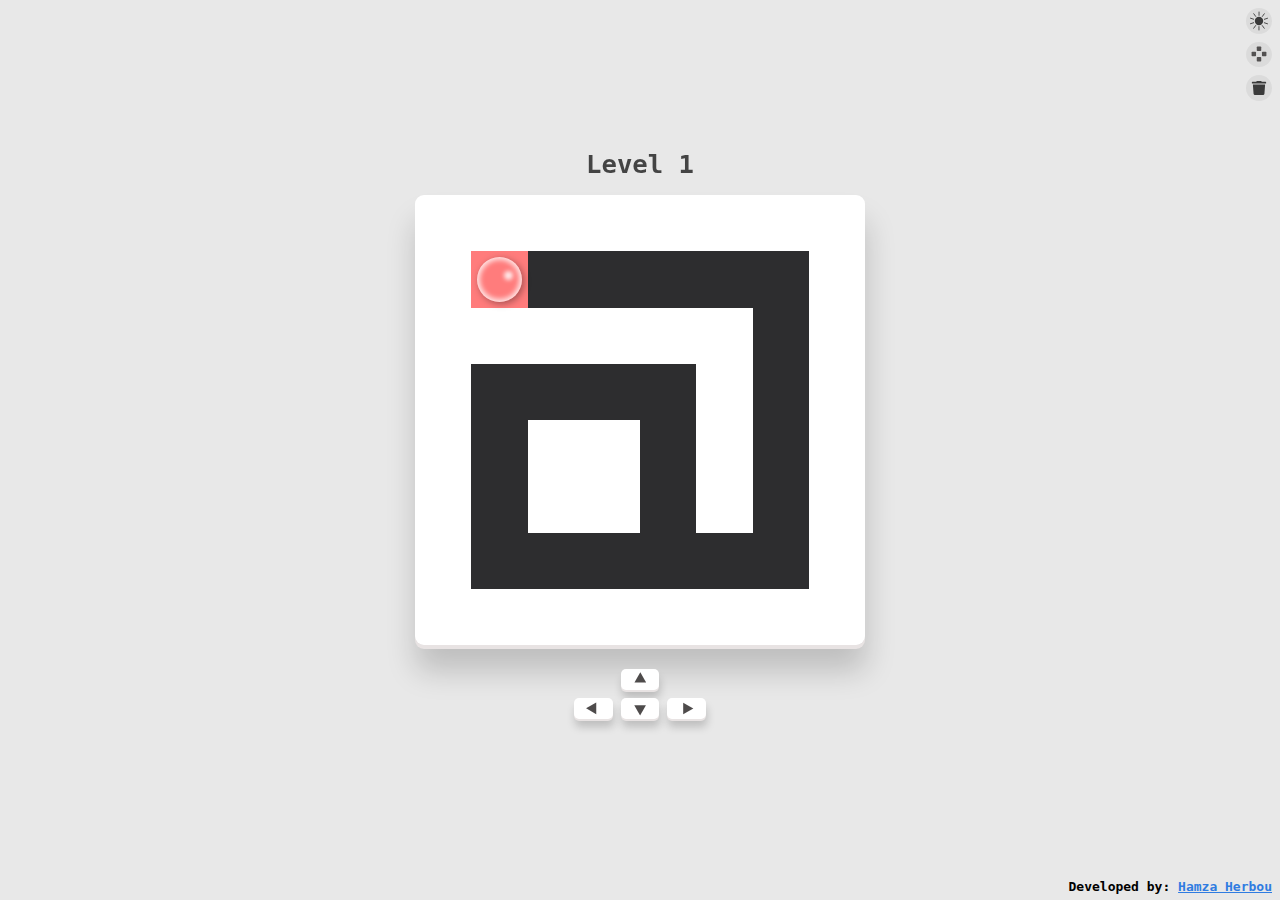
<file: index.html>
<!DOCTYPE html>
<html>

	<head>
		<title>Roller Splat Game (HTML5 Canvas)</title>

		<meta name="viewport" content="width=device-width,initial-scale=1,shrink-to-fit=no">

		<link rel="stylesheet" href="./css/style.css">

		<script src="./js/levels-data.js"></script>
		<script src="./js/Vector2.js"></script>
		<script src="./js/Ball.js"></script>
		<script src="./js/Tile.js"></script>
		<script src="./js/WallTile.js"></script>
		<script src="./js/RoadTile.js"></script>
		<script src="./js/Level.js"></script>
		<script src="./js/Game.js"></script>
		<script src="./js/main.js" defer></script>
	</head>



	<body>

		<div class="container">
			<div class="level-info">
				Level <span class="level-number">0</span>
			</div>

			<div class="top-icons">
				<input class="icon dark-theme-toggle" type="checkbox">
				<input class="icon ui-keys-toggle" type="checkbox" checked>
				<button class="icon reset-btn"></button>
			</div>

			<div class="level">
				<div class="ball">
					<div class="circle"></div>
				</div>
				<!-- <div class="tile wall-tile"></div> -->
				<!-- <div class="tile road-tile"></div> -->
				<!-- <div class="tile road-tile painted"></div> -->
			</div>
			
			<div class="keys">
				<div class="row row-top">
					<button class="btn btn-up" id="ArrowUp"></button>
				</div>
				<div class="row row-bottom">
					<button class="btn btn-left" id="ArrowLeft"></button>
					<button class="btn btn-down" id="ArrowDown"></button>
					<button class="btn btn-right" id="ArrowRight"></button>
				</div>
			</div>

			<div class="credits">
				<b>Developed by: <a target="_blank" href="https://github.com/herbou/RollerSplatGame_HTML">Hamza Herbou</a></b>
			</div>

			<div class="fade"></div>
		</div>

	</body>



</html>
</file>
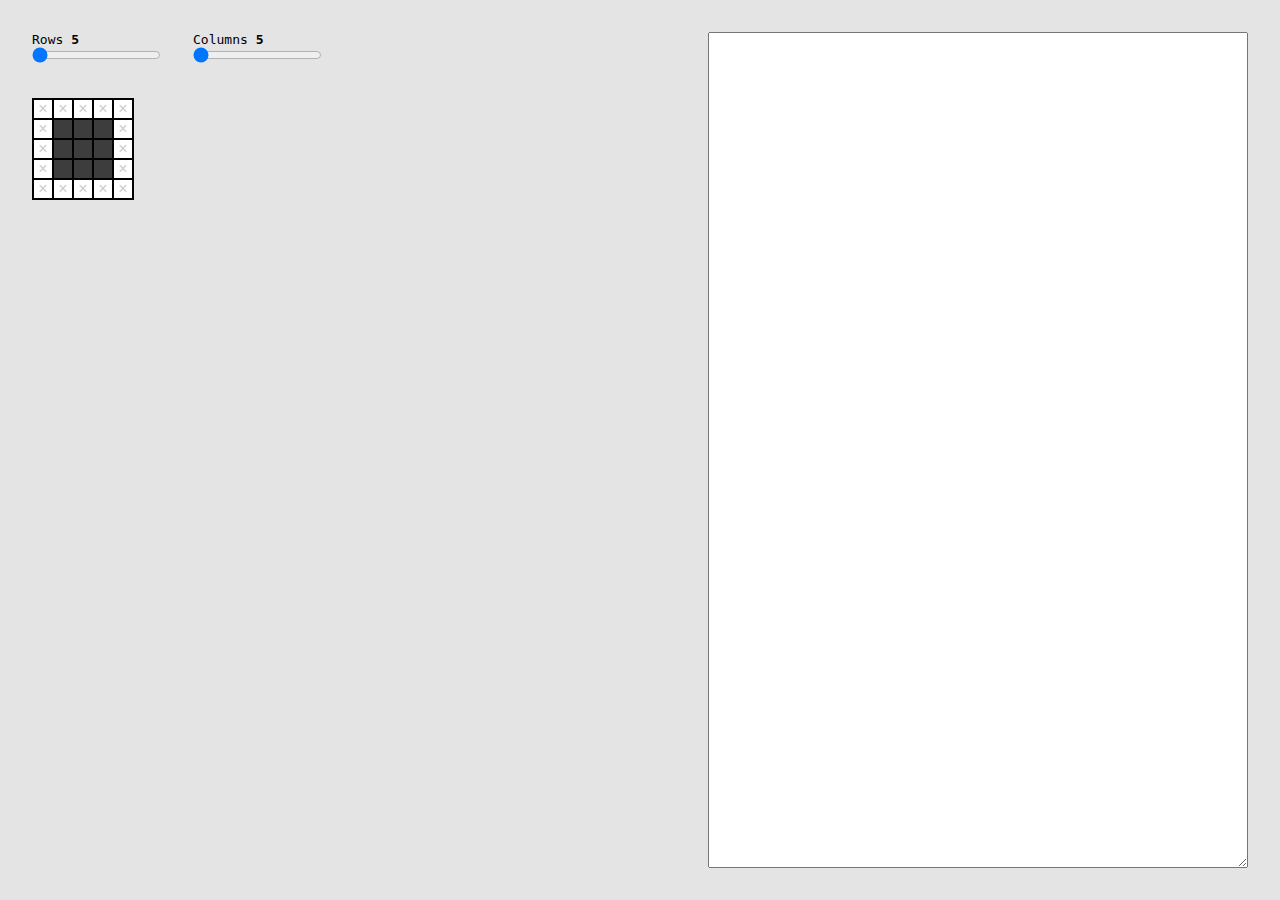
<file: levelGenerator.html>
<!DOCTYPE html>
<html>

	<head>
		<title>Roller Splat Level Generator</title>
		<meta name="viewport" content="width=device-width,initial-scale=1,shrink-to-fit=no">
    <style>
      
      *{
        box-sizing: border-box;
        padding: 0;
        margin: 0;
      }

      body {
        padding: 0;
        margin: 0;
        font-family: monospace;
        background-color: #e4e4e4;
      }



      .container {
        min-height: 100vh;
        width: 100%;
        display: flex;
        justify-content: space-between;
        padding: 2rem;
      }
      .row {
        width: 100%;
      }
      .controllers {
        display: flex;
        gap: 2rem;
        margin-bottom: 2rem;
      }

      .num {
        font-weight: bold;
      }

      .tiles-holder {
        display: grid;
        width: fit-content;
        height: fit-content;
        border: solid 1px rgb(0, 0, 0);
      }

      .tile {
        appearance: unset;
        display: flex;
        justify-content: center;
        align-items: center;
        cursor: pointer;
        width: 20px;
        aspect-ratio: 1/1;
        border: solid 1px rgb(0, 0, 0);
        background-color: #fff;
      }
      .tile:checked { /*road*/
        background-color: rgb(61, 61, 61);
      }
      .tile:disabled { /*border tile*/
        cursor: not-allowed;
      }
      .tile:disabled::before { /*border tile*/
        content: "×";
        font-size: 1rem;
        color: rgb(204, 204, 204);
      }

      .row:nth-child(2){
        width: 80%;
      }
      .code {
        width: 100%;
        height: 100%;
        padding: 1rem;
        font-size: 0.6rem;
      }
    </style>
	</head>

	<body>

		<div class="container">
      <div class="row">
        <div class="controllers">
          <div>
            Rows <span class="num rows">5</span><br>
            <input class="range rows-input" type="range" min="5" max="20" value="5">
          </div>
          <div>
            Columns <span class="num columns">5</span><br>
            <input class="range columns-input" type="range" min="5" max="20" value="5">
          </div>
        </div>

        <div class="tiles-holder"></div>
      </div>
      
      <div class="row">
        <textarea class="code"></textarea>
      </div>
		</div>

    <script>
      const tilesHolder  = document.querySelector(".tiles-holder")

      const inputRows    = document.querySelector(".rows-input")
      const inputColumns = document.querySelector(".columns-input")
      
      const numRows    = document.querySelector(".rows")
      const numColumns = document.querySelector(".columns")
      
      const codeTextarea  = document.querySelector(".code")

      inputRows.addEventListener("input", _=> numRows.innerText = inputRows.value)
      inputColumns.addEventListener("input", _=> numColumns.innerText = inputColumns.value)


      inputRows.addEventListener("change", drawTiles)
      inputColumns.addEventListener("change", drawTiles)

      let tiles
      let rows, columns

      drawTiles()
      function drawTiles(){
        rows    = inputRows.value
        columns = inputColumns.value

        removeTiles();

        tiles = []
        for (let i=0; i<rows; i++){
          let tilesRow = []
          for (let j=0; j<columns; j++){
            let tile = document.createElement("input")
            tile.setAttribute("type","checkbox")
            tile.setAttribute("class","tile")
            tile.setAttribute("data-i",i)
            tile.setAttribute("data-j",j)

            if (isBorderTile(i,j)){
              tile.disabled = true
              tilesRow = [...tilesRow, 1]
            }else{
              tile.checked = true
              tilesRow = [...tilesRow, 0]
            }


            tilesHolder.appendChild(tile)
          }
          tiles = [...tiles, tilesRow]
        }
        

        tilesHolder.style.gridTemplateRows    = `repeat(${rows}, 1fr)`
        tilesHolder.style.gridTemplateColumns = `repeat(${columns}, 1fr)`
      }

      function isBorderTile(i, j){
        return i==0 || j==0 || i==rows-1 || j==columns-1
      }

      function removeTiles(){
        while (tilesHolder.firstChild)
          tilesHolder.removeChild(tilesHolder.firstChild)
      }


      tilesHolder.addEventListener("click", e=>{
        if (e.target.classList.contains("tile")){
          let i = parseInt(e.target.getAttribute("data-i"))
          let j = parseInt(e.target.getAttribute("data-j"))
          tiles[i][j] = (e.target.checked)?0:1
          
          codeTextarea.value = generateCodeString()
        }
      })

      function generateCodeString(){
          let code = "[\n\t"

          for (let i=0; i<rows; i++){
            code += "["
            for (let j=0; j<columns; j++){
              code += tiles[i][j]
              if (j<columns-1)
                code += ","
            }
            code += (i<rows-1)?"],\n\t":"]\n"
          }
          code += "],"

          return code
      }

    </script>

	</body>



</html>
</file>
<file: css/style.css>
:root {
	--color-background: hsl(0, 0%, 91%);
	--color-content : rgb(0, 0, 0);
	--color-road-tile: hsl(240, 3%, 18%);
	--color-wall-tile: hsl(0, 0%, 100%);
	--color-solid-shadow: hsl(0, 8%, 90%);
	--color-link: rgb(47, 124, 225);

	--color-icon: #000000;

	--filter: invert(0);
	color:#e97da1;
}

.dark-theme {
	--color-background: hsl(240, 3%, 26%);
	--color-content : rgb(255, 255, 255);
	--color-road-tile: hsl(240, 3%, 18%);
	--color-wall-tile: hsl(240, 3%, 40%);
	--color-solid-shadow: hsl(240, 3%, 32%);
	--color-link: rgb(142, 181, 253);

	--color-icon: #ffffff;
	
	--filter: invert(100);
}

*{
	box-sizing: border-box;
}

body {
	padding: 0;
	margin: 0;
	background-color: var(--color-background);
	color: var(--color-content);
	transition: background-color 300ms;
	font-family: monospace;
}



.container {
	position: relative;
	min-height: 100vh;
	display: flex;
	flex-direction: column;
	justify-content: center;
	align-items: center;
}





/* L E V E L   I N F O ----------------------------*/
.level-info {
	font-size: 1.6rem;
	font-weight: bold;
	opacity: .7;
}






/* L E V E L --------------------------------------*/
.level {
	position: relative;
	margin: 1rem;
	display: grid;
	width: 50vh;
	border-radius: 1vh;
	overflow: hidden;
	box-shadow: 
					0px 4px 0px 0px var(--color-solid-shadow),
					1px 26px 30px 0px rgb(0 0 0 / 18%);
}

@media screen and (max-width:360px) {
	.level{
		transform-origin: bottom ;
		transform: scale(0.8);
	}
}



.ball {
	position: absolute;
	display: flex;
	justify-content: center;
	align-items: center;
	left: 0px;
	top: 0px;
	width: 86px;
	aspect-ratio: 1/1;

	--duration: 50ms;
	transition: left var(--duration), top var(--duration), opacity 400ms;
	opacity: 0;
}
.ball .circle {
	position: relative;
	width: 80%;
	aspect-ratio: 1/1;
	border-radius: 50%;
	box-shadow:
						inset 0px 0px 5px 3px rgb(255 255 255 / 78%), 
						2px 2px 7px 0px rgb(0 0 0 / 35%);

	background-color: rgb(255, 58, 216);
	transition: box-shadow 50ms;
}
.ball .circle::after {
	position: absolute;
	content: "";
	width: 20%;
	height: 20%;
	left: 60%;
	top: 30%;
	border-radius: 50%;
	filter: blur(2px);
	background-color: #ffffffdb;

}



.tile {
	width: 100%;
	aspect-ratio: 1/1;
}

.road-tile {
	background-color: var(--color-road-tile);
	transition: background-color 60ms;
}
.level.completed .road-tile {
	animation: dance 500ms ease-out infinite;
}

.wall-tile {
	background-color: var(--color-wall-tile);
	transition: background-color 50ms;
}


@keyframes dance {
	to {background-color: var(--color-road-tile);}
}



/* T O G G L E S ----------------------------------*/
.top-icons {
	position: absolute;
	top: .5rem;
	right: .5rem;
	display: flex;
	flex-direction: column;
	gap: .5rem;
}
.icon {
	appearance:unset;
	position: relative;
	margin: 0;
	padding: 0.3rem;
	border: none;
	outline: none;
	cursor: pointer;
	-webkit-tap-highlight-color: transparent;
	--size : 1.6rem;
	width: var(--size);
	height: var(--size);
	opacity: .75;
	filter: var(--filter);
	background-color: rgba(0, 0, 0, 0.075);
	background-position: center center;
	background-repeat: no-repeat;
	background-size: 80%;
	border-radius: 50%;
}.icon::before {
	position: absolute;
	font-family: monospace;
	text-align: end;
	content: "icon";
	top: 50%;
	right: 2rem;
	opacity: 0;
	transform: translate(10px,-50%);
	transition: opacity 300ms, transform 200ms;
	transition-delay: 0ms;
	pointer-events: none;
	color: var(--color-icon);
	filter: var(--filter);
}
.icon:hover {
	opacity: 1;
}.icon:hover::before {
	transition-delay: 800ms;
	opacity: 1;
	transform: translate(0,-50%);
	pointer-events: all;
}



.dark-theme-toggle {
	background-image: url(../assets/icons/sun.svg);
}.dark-theme-toggle::before {
	width: 12ch;
	content: "Light theme";
}
.dark-theme-toggle:checked {
	background-image: url(../assets/icons/moon.svg);
}.dark-theme-toggle:checked::before {
	content: "Dark theme ";
}



.ui-keys-toggle {
	background-image: url(../assets/icons/keys-disabled.svg);
}.ui-keys-toggle::before {
	width: 16ch;
	content: "UI keys disabled";
}
.ui-keys-toggle:checked {
	background-image: url(../assets/icons/keys.svg);
}.ui-keys-toggle:checked::before {
	content: "UI keys enabled";
}


.reset-btn {
	background-image: url(../assets/icons/reset.svg);
}.reset-btn::before {
	width: 14ch;
	content: "Reset the game";
}


/* K E Y S --------------------------------------*/
.keys {
	width: 100%;
	display: none;
	margin-bottom: 2rem;
}
.keys.enabled {
	display: block;
}

.keys .row{
	display: flex;
	justify-content: center;
	--gap : 0.5rem;
	gap: var(--gap);
	margin-top: var(--gap);
}

.keys .btn {
	width: 2.4rem;
	height: 1.3rem;

	position: relative;

	-webkit-tap-highlight-color: transparent;
	border: none;
	outline: none;
	background-color: var(--color-wall-tile);
	cursor: pointer;
	box-shadow: 
			0px 2px 0px 0px var(--color-solid-shadow), 
			1px 8px 8px 0px rgb(0 0 0 / 18%);
	border-radius: 5px;

	transition: transform 200ms, box-shadow 300ms;

}
.keys .btn::before {
	position: absolute;
	content: "";
	inset: 0;
	background-image: url(../assets/icons/arrow-right.svg);
	background-position: center center;
	background-repeat: no-repeat;
	background-size: 40%;
	opacity: 0.8;
	filter: var(--filter);
}
.keys .btn-up::before { transform: rotate(-90deg); }
.keys .btn-down::before { transform: rotate(90deg); }
.keys .btn-left::before { transform: rotate(180deg); }

.keys .btn:hover {
	filter: brightness(0.97);
}
.keys .btn:active {
	transform: translateY(-3px);
	box-shadow: 
			0px 2px 0px 0px var(--color-solid-shadow), 
			1px 10px 9px 0px rgb(0 0 0 / 18%);
	border-radius: 5px;
}





/* C R E D I T S ------------------------------------*/
.credits {
	position: absolute;
	bottom: 0;
	left: 0;
	width: 100%;
	display: flex;
	justify-content: flex-end;
	padding: 0.4rem 0.5rem;
}
.credits a {
	color: var(--color-link);
	font-family: monospace;
}





/* F A D E ------------------------------------*/
.fade {
	position: absolute;
	inset: 0;
	z-index: 1000;
	background-color: var(--color-background);
	transition: background-color 700ms;
	transition-duration: 0;
}
</file>
